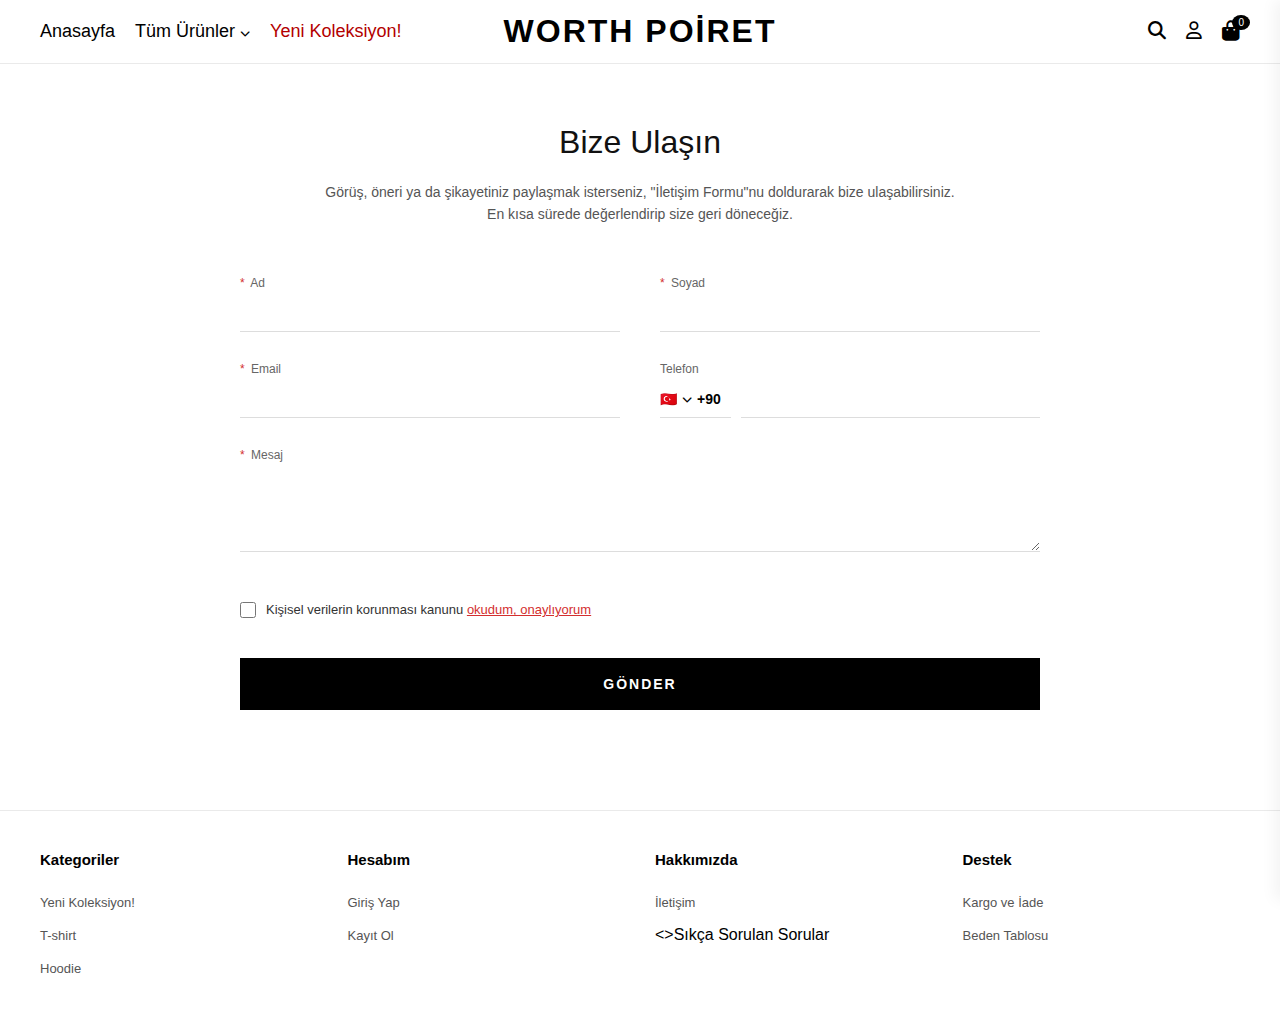
<file: e-commerce website free/contact.html>
<!DOCTYPE html>
<html lang="tr">
<head>
    <meta charset="UTF-8">
    <meta name="viewport" content="width=device-width, initial-scale=1.0">
    <title>İletişim - Worth Poiret</title>
    <link rel="stylesheet" href="https://cdnjs.cloudflare.com/ajax/libs/font-awesome/6.4.0/css/all.min.css">
    <link rel="stylesheet" href="style.css">
</head>
<body>

    <header class="navbar">
        <div class="mobile-menu-icon"><i class="fas fa-bars"></i></div>
        <div class="nav-left">
            <a href="index.html">Anasayfa</a>
            <div class="dropdown">
                <a href="#" class="dropbtn">Tüm Ürünler <i class="fas fa-chevron-down" style="font-size: 10px;"></i></a>
            </div>
            <a href="#" class="highlight">Yeni Koleksiyon!</a>
        </div>
        <div class="nav-center">
            <a href="index.html" class="logo">Worth Poiret</a>
        </div>
        <div class="nav-right">
            <a href="#" id="openSearch"><i class="fas fa-search"></i></a>
            <a href="login.html"><i class="far fa-user"></i></a>
            <a href="#" class="cart-icon" id="openCart">
                <i class="fas fa-shopping-bag"></i>
                <span class="cart-count">0</span>
            </a>
        </div>
    </header>

    <section class="contact-page-section">
        <div class="contact-container">
            
            <div class="contact-header-text">
                <h2>Bize Ulaşın</h2>
                <p>Görüş, öneri ya da şikayetiniz paylaşmak isterseniz, "İletişim Formu"nu doldurarak bize ulaşabilirsiniz.<br>En kısa sürede değerlendirip size geri döneceğiz.</p>
            </div>

            <form class="contact-form-layout">
                
                <div class="form-row">
                    <div class="input-wrapper">
                        <label><span class="req">*</span> Ad</label>
                        <input type="text" required>
                    </div>
                    <div class="input-wrapper">
                        <label><span class="req">*</span> Soyad</label>
                        <input type="text" required>
                    </div>
                </div>

                <div class="form-row">
                    <div class="input-wrapper">
                        <label><span class="req">*</span> Email</label>
                        <input type="email" required>
                    </div>
                    <div class="input-wrapper">
                        <label>Telefon</label>
                        <div class="phone-input-group">
                            <div class="country-code">
                                <span>🇹🇷</span>
                                <i class="fas fa-chevron-down" style="font-size: 10px; margin: 0 5px;"></i>
                                <span>+90</span>
                            </div>
                            <input type="tel">
                        </div>
                    </div>
                </div>

                <div class="form-row">
                    <div class="input-wrapper full-width">
                        <label><span class="req">*</span> Mesaj</label>
                        <textarea rows="4" required></textarea>
                    </div>
                </div>

                <div class="form-row checkbox-row">
                    <label class="custom-checkbox-container">
                        <input type="checkbox" required>
                        <span class="checkmark"></span>
                        <span class="check-text">Kişisel verilerin korunması kanunu <a href="#" class="red-link">okudum, onaylıyorum</a></span>
                    </label>
                </div>

                <button type="submit" class="submit-contact-btn">GÖNDER</button>

            </form>
        </div>
    </section>

    <footer class="site-footer" style="padding-top: 40px; border-top: 1px solid #eaeaea;">
        <div class="footer-links-container">
            <div class="footer-column">
                <h4>Kategoriler</h4>
                <ul>
                    <li><a href="#">Yeni Koleksiyon!</a></li>
                    <li><a href="#">T-shirt</a></li>
                    <li><a href="#">Hoodie</a></li>
                </ul>
            </div>
            <div class="footer-column">
                <h4>Hesabım</h4>
                <ul>
                    <li><a href="login.html">Giriş Yap</a></li>
                    <li><a href="login.html">Kayıt Ol</a></li>
                </ul>
            </div>
            <div class="footer-column">
                <h4>Hakkımızda</h4>
                <ul>
                    <li><a href="iletisim.html">İletişim</a></li>
                    <li><>Sıkça Sorulan Sorular</a></li>
                </ul>
            </div>
            <div class="footer-column">
                <h4>Destek</h4>
                <ul>
                    <li><a href="#">Kargo ve İade</a></li>
                    <li><a href="#">Beden Tablosu</a></li>
                </ul>
            </div>
        </div>
    </footer>

    <div id="searchOverlay" class="search-overlay"></div>
    <div id="cartSidebar" class="cart-sidebar"></div>
    <div id="cartOverlay" class="cart-overlay"></div>

    <script src="script.js"></script>
</body>
</html>
</file>
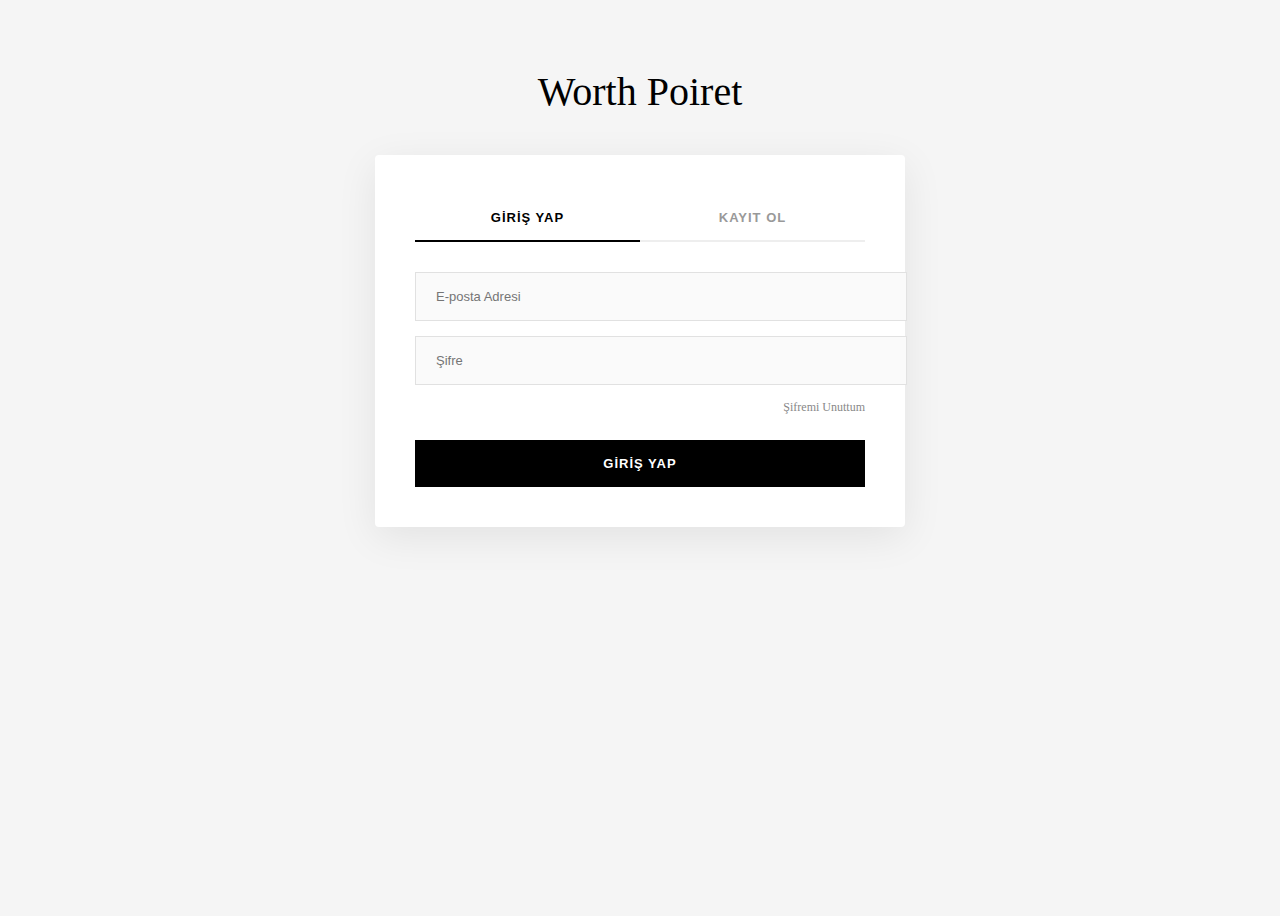
<file: e-commerce website free/login.html>
<!DOCTYPE html>
<html lang="tr">
<head>
    <meta charset="UTF-8">
    <meta name="viewport" content="width=device-width, initial-scale=1.0">
    <title>Giriş / Üye Ol - worthpoiret </title>
    <link rel="stylesheet" href="https://cdnjs.cloudflare.com/ajax/libs/font-awesome/6.4.0/css/all.min.css">
    <link rel="stylesheet" href="login.css"> </head>
    
<body class="auth-page">

    <div class="auth-header">
        <a href="index.html" class="logo">Worth Poiret</a>
    </div>

    <div class="auth-container">
        
        <div class="auth-toggle">
            <button class="active" id="loginToggle">GİRİŞ YAP</button>
            <button id="registerToggle">KAYIT OL</button>
        </div>

        <form id="loginForm" class="auth-form active">
            <div class="input-group">
                <input type="email" placeholder="E-posta Adresi" required>
            </div>
            <div class="input-group">
                <input type="password" placeholder="Şifre" required>
            </div>
            <a href="#" class="forgot-password">Şifremi Unuttum</a>
            <button type="submit" class="auth-btn">GİRİŞ YAP</button>
        </form>

        <form id="registerForm" class="auth-form">
            <div class="input-group double">
                <input type="text" placeholder="Ad" required>
                <input type="text" placeholder="Soyad" required>
            </div>
            <div class="input-group">
                <input type="email" placeholder="E-posta Adresi" required>
            </div>
            <div class="input-group">
                <input type="tel" placeholder="Telefon Numarası (Opsiyonel)">
            </div>
            <div class="input-group">
                <input type="password" placeholder="Şifre" required>
            </div>
            <button type="submit" class="auth-btn">ÜYE OL</button>
        </form>

    </div>

    <script src="login.js"></script> </body>
</html>
</file>
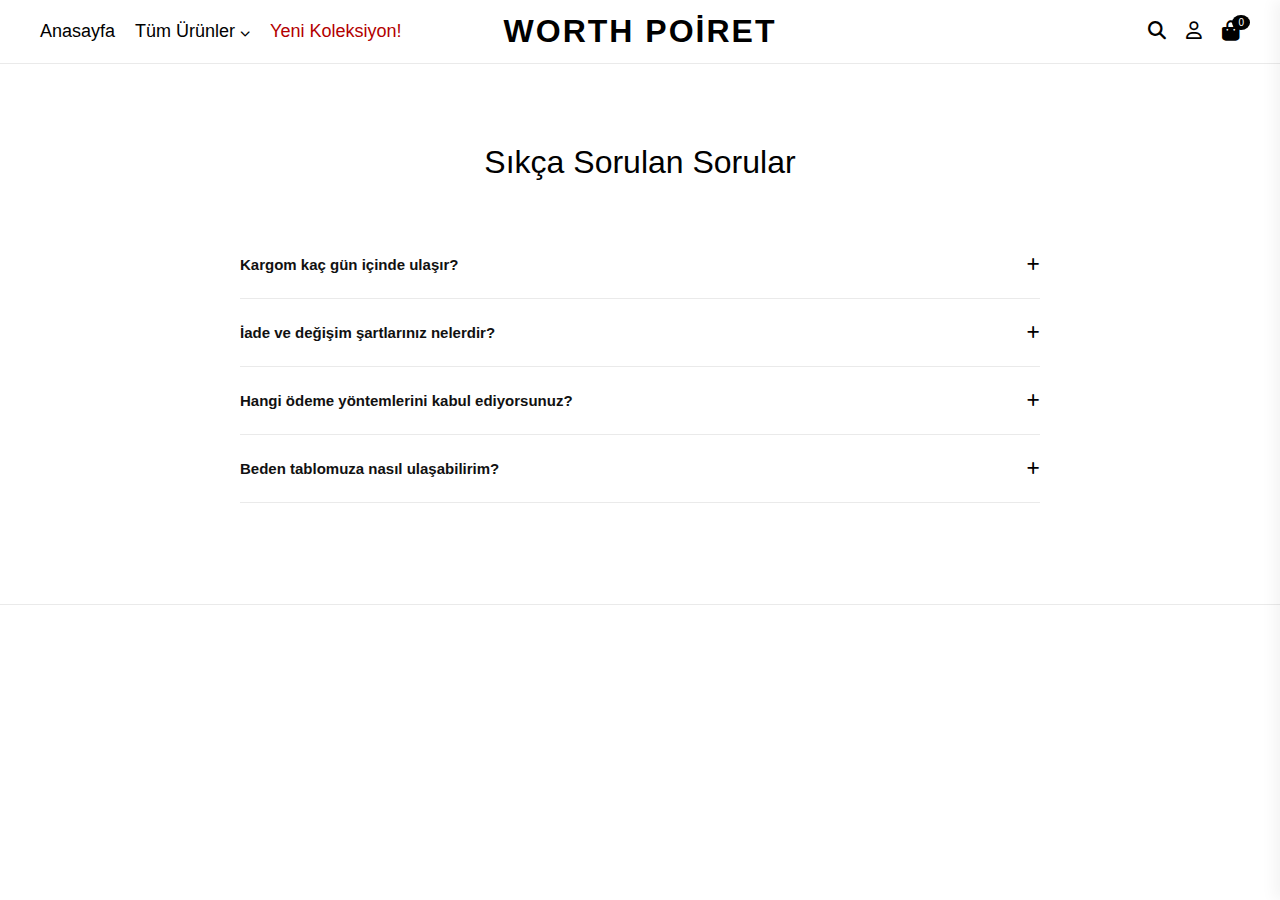
<file: e-commerce website free/sss.html>
<!DOCTYPE html>
<html lang="tr">
<head>
    <meta charset="UTF-8">
    <meta name="viewport" content="width=device-width, initial-scale=1.0">
    <title>Sıkça Sorulan Sorular - worth poiret</title>
    <link rel="stylesheet" href="https://cdnjs.cloudflare.com/ajax/libs/font-awesome/6.4.0/css/all.min.css">
    <link rel="stylesheet" href="style.css">
</head>
<body>

    <header class="navbar">
        <div class="mobile-menu-icon"><i class="fas fa-bars"></i></div>
        <div class="nav-left">
            <a href="index.html">Anasayfa</a>
            <div class="dropdown">
                <a href="#" class="dropbtn">Tüm Ürünler <i class="fas fa-chevron-down" style="font-size: 10px;"></i></a>
            </div>
            <a href="#" class="highlight">Yeni Koleksiyon!</a>
        </div>
        <div class="nav-center">
            <a href="index.html" class="logo">Worth Poiret</a>
        </div>
        <div class="nav-right">
            <a href="#" id="openSearch"><i class="fas fa-search"></i></a>
            <a href="login.html"><i class="far fa-user"></i></a>
            <a href="#" class="cart-icon" id="openCart">
                <i class="fas fa-shopping-bag"></i>
                <span class="cart-count">0</span>
            </a>
        </div>
    </header>

    <section class="faq-section">
        <div class="faq-container">
            <h2 class="faq-title">Sıkça Sorulan Sorular</h2>
            
            <div class="faq-list">
                <div class="faq-item">
                    <button class="faq-question">
                        Kargom kaç gün içinde ulaşır?
                        <i class="fas fa-plus"></i>
                    </button>
                    <div class="faq-answer">
                        <p>Siparişleriniz, onaylandıktan sonra 1-3 iş günü içerisinde kargoya teslim edilmektedir. Kargo firmasının yoğunluğuna ve bulunduğunuz bölgeye göre teslimat süresi 1 ila 4 iş günü arasında değişiklik gösterebilir.</p>
                    </div>
                </div>

                <div class="faq-item">
                    <button class="faq-question">
                        İade ve değişim şartlarınız nelerdir?
                        <i class="fas fa-plus"></i>
                    </button>
                    <div class="faq-answer">
                        <p>Satın aldığınız ürünleri, kullanılmamış ve etiketleri sökülmemiş olması şartıyla teslim tarihinden itibaren 14 gün içerisinde iade edebilir veya değiştirebilirsiniz. İade kargo bedeli kampanyalarımıza göre değişiklik gösterebilir.</p>
                    </div>
                </div>

                <div class="faq-item">
                    <button class="faq-question">
                        Hangi ödeme yöntemlerini kabul ediyorsunuz?
                        <i class="fas fa-plus"></i>
                    </button>
                    <div class="faq-answer">
                        <p>Web sitemiz üzerinden kredi kartı, banka kartı (Visa, Mastercard, Troy) ile 256 Bit SSL güvencesiyle taksitli veya tek çekim olarak ödeme yapabilirsiniz. Havale/EFT seçeneğimiz de mevcuttur.</p>
                    </div>
                </div>

                <div class="faq-item">
                    <button class="faq-question">
                        Beden tablomuza nasıl ulaşabilirim?
                        <i class="fas fa-plus"></i>
                    </button>
                    <div class="faq-answer">
                        <p>Her ürünümüzün kendi detay sayfasında, "Sepete Ekle" butonunun hemen üzerinde detaylı ölçülerin yer aldığı bir "Beden Tablosu" bağlantısı bulunmaktadır. Ürünlerimiz genellikle oversize kesimdir.</p>
                    </div>
                </div>
            </div>

        </div>
    </section>

    <footer class="site-footer" style="padding-top: 40px; border-top: 1px solid #eaeaea;">
        <div class="footer-links-container">
            </div>
    </footer>

    <div id="searchOverlay" class="search-overlay"></div>
    <div id="cartSidebar" class="cart-sidebar"></div>
    <div id="cartOverlay" class="cart-overlay"></div>

    <script src="script.js"></script>
</body>
</html>
</file>
<file: e-commerce website free/style.css>
/* --- Genel Sıfırlama --- */
* {
    margin: 0;
    padding: 0;
    box-sizing: border-box;
    font-family: 'Helvetica Neue', Arial, sans-serif;
    
    
}

/* --- Genel Sıfırlama ve Scroll Ayarı --- */
html {
    /* Sayfanın dikeyde her zaman kaydırılabilir olmasını sağlar */
    overflow-y: auto; 
    overflow-x: hidden; /* Yanlara doğru kaymayı engeller, jilet gibi yapar */
    scroll-behavior: smooth; /* Sayfa içi geçişleri yumuşatır */
}

body {
    background-color: #fff;
    /* YENİ EKLENEN KISIM: İçerikleri yukarıdan aşağı esnek şekilde dizer */
    display: flex;
    flex-direction: column;
    min-height: 100vh; /* Ekranın tamamını garanti altına alır */
    user-select: none;
}

/* --- HEADER (MENÜ) --- */
.navbar {
    display: flex;
    justify-content: space-between;
    align-items: center;
    padding: 20px 40px;
    background-color: #ffffff;
    border-bottom: 1px solid #eaeaea;
    position: sticky;
    top: 0;
    z-index: 1000;
}

.mobile-menu-icon {
    display: none; /* Bilgisayarda gizli */
    font-size: 24px;
    cursor: pointer;
}

.nav-left, .nav-right {
    display: flex;
    gap: 20px;
    align-items: center;
    flex: 1;
}

.nav-right {
    justify-content: flex-end;
}

.nav-left a, .nav-right a {
    text-decoration: none;
    color: #000;
    font-size: 18px;
    font-weight: 500;
}

.nav-left a.highlight {
    color: #b30000;
}

/* Logonun Milimetrik Ortalanması */
.nav-center {
    position: absolute;
    left: 50%;
    transform: translateX(-50%);
}

.logo {
    font-size: 32px;
    font-weight: 900;
    text-decoration: none;
    color: #000;
    letter-spacing: 2px;
    text-transform: uppercase;
}

/* Sepet İkonu */
.cart-icon {
    position: relative;
    font-size: 20px !important;
}

.cart-count {
    position: absolute;
    top: -5px;
    right: -10px;
    background-color: #000;
    color: #fff;
    font-size: 10px;
    padding: 2px 6px;
    border-radius: 50%;
}

/* --- AÇILIR MENÜ (DROPDOWN) --- */
.dropdown {
    position: relative;
    display: inline-block;
   
}

.dropdown:hover .dropbtn {
    border-bottom: 2px solid #000;
    padding-bottom: 2px;
}

.dropdown-content {
    display: none;
    position: absolute;
    background-color: #ffffff;
    min-width: 180px;
    box-shadow: 0px 8px 16px 0px rgba(0,0,0,0.05);
    border: 1px solid #eee;
    z-index: 100;
    top: 100%;
    left: 0;
    padding: 10px 0;
}

.dropdown-content a {
    padding: 10px 20px;
    display: block;
    transition: background-color 0.2s;
}

.dropdown-content a:hover {
    background-color: #f9f9f9;
}

.dropdown:hover .dropdown-content {
    display: block;
}


/* --- KUSURSUZ KAYAN YAZI --- */
.marquee-container {
    display: flex; /* Vagonları yan yana dizer */
    width: 100%;
    overflow: hidden; /* Dışarı taşan yazıları gizler */
    background-color: #000;
    color: #fff;
    padding: 10px 0;
    position: relative;
    z-index: 10;
}

.marquee-content {
    display: flex;
    flex-shrink: 0; /* Yazıların sıkışıp alt satıra geçmesini engeller */
    min-width: 100%; /* Vagonun en az ekran kadar geniş olmasını sağlar */
    animation: marquee-scroll 20s linear infinite; /* 20 saniyelik sonsuz döngü */
}

.marquee-content span {
    padding: 0 40px;
    font-size: 13px;
    font-weight: 500;
    letter-spacing: 1px;
    white-space: nowrap; /* Metnin tek satırda kalmasını garanti eder */
}

/* Animasyon: Vagonları %100 sola kaydır */
@keyframes marquee-scroll {
    from { transform: translateX(0); }
    to { transform: translateX(-100%); }
}

/* --- SLIDER --- */
.slider-container {
    position: relative;
    width: 100%;
    /* Ekranın %85'ini kaplasın, böylece alttaki ürünlerin ucu gözükür */
    height: 85vh; 
    overflow: hidden;
    background-color: #f5f5f5;
}

.slide {
    position: absolute;
    top: 0;
    left: 0;
    width: 100%;
    height: 100%;
    opacity: 0;
    transition: opacity 0.5s ease-in-out;
}

.slide.active {
    opacity: 1;
    z-index: 1;
}

/* Görselin üstten hizalanması ve tam oturması */
.slide img {
    width: 100%;
    height: 100%;
    object-fit: cover; /* Ekranı boşluksuz kaplar */
    object-position: top center; /* Üst kısımların KESİNLİKLE görünmesini sağlar */
    display: block;
}

/* Slider Okları ve Noktaları */
.slider-arrow {
    position: absolute;
    top: 50%;
    transform: translateY(-50%);
    background: transparent;
    border: none;
    color: rgba(0, 0, 0, 0.5);
    font-size: 40px;
    cursor: pointer;
    z-index: 10;
    padding: 20px;
    transition: color 0.3s;
}

.slider-arrow:hover { color: #000; }
.prev-btn { left: 20px; }
.next-btn { right: 20px; }

.slider-dots {
    position: absolute;
    bottom: 30px;
    left: 50%;
    transform: translateX(-50%);
    z-index: 10;
    display: flex;
    gap: 10px;
}

.dot {
    width: 12px;
    height: 12px;
    background-color: rgba(0, 0, 0, 0.3);
    border-radius: 50%;
    cursor: pointer;
}

.dot.active { background-color: #000; }

/* =========================================
   RESPONSIVE (MOBİL UYUM) AYARLARI 
   ========================================= */
@media screen and (max-width: 768px) {
    .navbar {
        padding: 15px 20px;
    }
    
    .nav-left {
        display: none; /* Mobilde sol menü linklerini gizle */
    }

    .mobile-menu-icon {
        display: block; /* Hamburger ikonu göster */
        flex: 1;
    }

    .logo {
        font-size: 24px; /* Logoyu küçült */
    }

    .nav-right {
        gap: 15px;
    }

    .marquee-content span {
        font-size: 11px;
        padding: 0 20px;
    }

    .slider-arrow {
        font-size: 24px;
        padding: 10px;
    }
    
    .slider-container {
        height: calc(100vh - 90px); /* Mobilde yükseklik hesabı */
    }
}



/* --- YENİ KOLEKSİYON (3'LÜ GRID) --- */
.new-collection {
    padding: 80px 40px;
    background-color: #fff;
    text-align: center; /* Başlığı ortalamak için */
}

.section-title {
    font-size: 28px;
    font-weight: 700;
    margin-bottom: 50px;
    color: #330000;
    text-transform: none;
}

.product-grid {
    display: grid;
    /* 3 kolonlu yapı ve kolonlar arası boşluk */
    grid-template-columns: repeat(3, 1fr); 
    gap: 40px;
    /* Izgarayı sayfanın ortasına sabitleyen kritik kısım */
    max-width: 1200px;
    margin: 0 auto; 
}

.product-card {
    display: flex;
    flex-direction: column;
    text-align: left; /* Ürün bilgileri sola yaslı kalsın */
}

/* Görsel Alanı */
.product-image-container {
    position: relative;
    width: 100%;
    aspect-ratio: 1 / 1.25; /* Görsel oranını korur */
    overflow: hidden;
    margin-bottom: 15px;
    background-color: #f9f9f9; /* Fotoğraf yoksa dolgu rengi */
}

.product-image-container img {
    width: 100%;
    height: 100%;
    object-fit: contain;
    transition: opacity 0.5s ease;
}

/* Hover Efekti: Arkasını Göster */
.img-back {
    position: absolute;
    top: 0;
    left: 0;
    opacity: 0;
}

.product-card:hover .img-front { opacity: 0; }
.product-card:hover .img-back { opacity: 1; }

/* Buton Tasarımı */
.add-to-cart {
    width: 100%;
    padding: 14px;
    background-color: transparent;
    border: 1px solid #000;
    font-size: 12px;
    font-weight: 700;
    letter-spacing: 1.5px;
    cursor: pointer;
    margin-bottom: 15px;
    transition: 0.3s;
}

.add-to-cart:hover {
    background-color: #000;
    color: #fff;
}

/* Ürün İsim ve Fiyat */
.product-info {
    display: flex;
    justify-content: space-between;
    align-items: flex-start;
}

.product-name {
    font-size: 13px;
    font-weight: 700;
    color: #000;
    line-height: 1.4;
}

.product-price {
    font-size: 14px;
    font-weight: 700;
    color: #000;
}

/* --- MOBİL UYUM (Responsive) --- */
@media screen and (max-width: 992px) {
    .product-grid {
        grid-template-columns: repeat(2, 1fr); /* Tablette 2'li */
    }
}

@media screen and (max-width: 600px) {
    .product-grid {
        grid-template-columns: 1fr; /* Mobilde tekli veya çok dar ise 1'li */
        padding: 0 20px;
    }
}   







/* --- GÖRSEL VİTRİN BÖLÜMÜ TASARIMI --- */
.image-showcase {
    padding: 80px 40px; /* Üst/Alt ve Yan boşluklar */
    background-color: #fff; /* Arka plan rengi */
}

/* Görsel Izgarası (Grid) */
.showcase-grid {
    display: grid;
    grid-template-columns: repeat(3, 1fr); /* 3 eşit kolon */
    gap: 30px; /* Görseller arası boşluk */
    max-width: 2000px; /* Üstteki ürünlerle aynı hizada olması için */
    margin: 0 auto; /* Ortala */
}

/* Görsel Kutusu (Konteynır) */
.showcase-item {
    position: relative;
    width: 100%;
    /* İstenilen 900x1123 en-boy oranı */
    aspect-ratio: 900 / 1123; 
    overflow: hidden; /* Görsel büyüyünce taşanı gizle */
    border-radius: 4px; /* Hafif yumuşak köşeler (isteğe bağlı) */
    cursor: pointer;
}

/* Görselin Kendisi ve Animasyon Başlangıcı */
.showcase-img {
    width: 100%;
    height: 100%;
    object-fit: cover; /* Kutuyu tamamen kapla, boşluk bırakma */
    /* Yumuşak geçiş efekti (Daha önceki ürünlerde kullandığımızın aynısı) */
    transition: transform 0.8s cubic-bezier(0.25, 0.46, 0.45, 0.94);
    transform: scale(1.0); /* Başlangıç boyutu */
}

/* --- HOVER EFEKTİ (YAKINLAŞMA) --- */
/* Fare kutunun üzerine gelince görsel büyüsün */
.showcase-item:hover .showcase-img {
    transform: scale(1.06); /* %6 oranında yumuşakça büyüt */
}

/* --- MOBİL UYUM (Responsive) --- */
@media screen and (max-width: 992px) {
    .showcase-grid {
        padding: 0 20px;
        gap: 20px;
    }
}

@media screen and (max-width: 768px) {
    .showcase-grid {
        /* Mobilde görseller alt alta dizilsin, daha büyük görünsün */
        grid-template-columns: 1fr; 
        /* Mobilde en-boy oranını biraz daha kareye yakınlaştırabiliriz (isteğe bağlı) */
        /* aspect-ratio: 4 / 5; */ 
    }
    .image-showcase {
        padding: 40px 0; /* Mobilde dikey boşluğu azalt */
    }
}


/* --- BÜLTEN KAYIT (NEWSLETTER) --- */
.newsletter-section {
    /* Buraya görseldeki dalgalı arka plan resminin yolunu ekleyebilirsin. 
       Şimdilik simsiyah bir arka plan veriyorum. */
    background-color: #050505;
    background-image: url('senin-arka-plan-resmin.jpg'); /* Resmini buraya ekle */
    background-size: cover;
    background-position: center;
    padding: 80px 20px;
    color: #fff;
    text-align: center;
}

.newsletter-content h2 {
    font-size: 32px;
    font-weight: 800;
    margin-bottom: 30px;
    letter-spacing: 1px;
}

.newsletter-form {
    max-width: 600px;
    margin: 0 auto;
}

.input-group {
    display: flex;
    margin-bottom: 15px;
}

/* E-posta kutusunun içine yazı yazılabilmesi için seçimi serbest bırakıyoruz */
.input-group input {
    flex: 1;
    padding: 15px 20px;
    border: none;
    font-size: 14px;
    outline: none;
    user-select: auto; /* ÖNCEKİ ENGELİ KALDIRIYORUZ */
    -webkit-user-select: auto;
}

.input-group button {
    padding: 15px 40px;
    background-color: #000;
    color: #fff;
    border: none;
    font-size: 14px;
    font-weight: 800;
    cursor: pointer;
    transition: background 0.3s;
}

.input-group button:hover {
    background-color: #333;
}

.checkbox-group {
    display: flex;
    align-items: center;
    justify-content: center;
    gap: 10px;
    font-size: 12px;
    color: #ccc;
}

.checkbox-group input {
    cursor: pointer;
}

/* --- FOOTER (ALT BİLGİ) --- */
.site-footer {
    background-color: #ffffff;
    padding: 60px 40px 20px 40px;
}

.footer-links-container {
    display: grid;
    grid-template-columns: repeat(4, 1fr);
    gap: 30px;
    max-width: 1200px;
    margin: 0 auto;
}

.footer-column h4 {
    font-size: 15px;
    font-weight: 800;
    margin-bottom: 25px;
    color: #000;
}

.footer-column ul {
    list-style: none;
}

.footer-column ul li {
    margin-bottom: 15px;
}

.footer-column ul a {
    text-decoration: none;
    color: #555;
    font-size: 13px;
    font-weight: 500;
    transition: color 0.3s;
}

.footer-column ul a:hover {
    color: #000;
}

.footer-bottom-icons {
    display: flex;
    justify-content: space-between;
    align-items: center;
    max-width: 1200px;
    margin: 40px auto 0 auto;
    padding-top: 20px;
}

.social-icons a {
    color: #000;
    font-size: 22px;
    margin-right: 20px;
    text-decoration: none;
    transition: opacity 0.3s;
}

.social-icons a:hover {
    opacity: 0.6;
}

.payment-icons i {
    font-size: 28px;
    margin-left: 10px;
}

/* --- TELİF HAKKI (COPYRIGHT) BARI --- */
.footer-copyright {
    background-color: #000;
    color: #fff;
    padding: 20px 40px;
}

.copyright-content {
    max-width: 1200px;
    margin: 0 auto;
}

.copyright-content p {
    font-size: 12px;
    font-weight: 500;
}

/* --- MOBİL UYUM (RESPONSIVE) --- */
@media screen and (max-width: 992px) {
    .footer-links-container {
        grid-template-columns: repeat(2, 1fr); /* Tablette 2 kolon */
    }
}

@media screen and (max-width: 768px) {
    .newsletter-content h2 {
        font-size: 24px;
    }
    
    .input-group {
        flex-direction: column; /* Mobilde giriş kutusu ve buton alt alta dizesin */
    }
    
    .input-group button {
        width: 100%;
        margin-top: 10px;
    }
    
    .checkbox-group label {
        text-align: left;
        line-height: 1.4;
    }

    .footer-links-container {
        grid-template-columns: 1fr; /* Mobilde tek kolon, hepsi alt alta */
        gap: 40px;
    }

    .footer-bottom-icons {
        flex-direction: column;
        gap: 20px;
        align-items: flex-start;
    }
}





/* --- GÜVEN BANDI (TRUST BADGES) --- */
.trust-badges {
    background-color: #ffffff;
    padding: 60px 20px;
    /* Üstteki kısımdan ayırmak için istersen çok hafif bir üst çizgi ekleyebiliriz */
    /* border-top: 1px solid #f9f9f9; */ 
}

.badges-container {
    display: flex;
    justify-content: space-around; /* İkonları ekrana eşit aralıklarla yayar */
    align-items: center;
    max-width: 1200px;
    margin: 0 auto;
}

.badge-item {
    display: flex;
    flex-direction: column;
    align-items: center;
    text-align: center;
    gap: 15px; /* İkon ile yazı arasındaki boşluk */
}

/* İkonların rengini ayarlıyoruz */
.badge-item svg {
    color: #000;
    margin-bottom: 5px;
}

.badge-item p {
    font-size: 14px;
    font-weight: 500; /* Görseldeki gibi sade ve net bir font kalınlığı */
    color: #000;
    margin: 0;
    letter-spacing: 0.5px;
}

/* --- MOBİL UYUM (RESPONSIVE) --- */
@media screen and (max-width: 768px) {
    .badges-container {
        flex-direction: column; /* Mobilde ikonları alt alta dizer */
        gap: 40px; /* Alt alta dizildiklerinde aralarındaki boşluğu açar */
    }
}





/* --- TAM EKRAN ARAMA (SEARCH OVERLAY) --- */
.search-overlay {
    position: fixed;
    top: 0;
    left: 0;
    width: 100%;
    height: 100vh;
    background-color: rgba(255, 255, 255, 0.97); /* Arka planı hafifçe gösteren temiz bir beyaz */
    z-index: 2000; /* Menünün de üstüne çıkmasını sağlar */
    display: flex;
    justify-content: center;
    align-items: center;
    /* Animasyon başlangıç değerleri */
    opacity: 0;
    visibility: hidden;
    transition: all 0.4s cubic-bezier(0.25, 0.46, 0.45, 0.94);
}

/* JavaScript bu sınıfı eklediğinde görünür olacak */
.search-overlay.active {
    opacity: 1;
    visibility: visible;
}

/* Çarpı (Kapatma) Butonu */
.close-search {
    position: absolute;
    top: 40px;
    right: 50px;
    background: transparent;
    border: none;
    font-size: 35px;
    cursor: pointer;
    color: #000;
    transition: transform 0.3s;
}

.close-search:hover {
    transform: scale(1.1) rotate(90deg); /* Üzerine gelince çok havalı bir dönme efekti */
}

/* Ortadaki Arama Kutusu Konteynırı */
.search-container {
    width: 80%;
    max-width: 800px;
    transform: translateY(30px); /* Aşağıdan yukarı gelme efekti için */
    transition: transform 0.4s ease-out;
}

.search-overlay.active .search-container {
    transform: translateY(0);
}

/* Çizgili İddialı Form Tasarımı */
.search-container form {
    display: flex;
    border-bottom: 3px solid #000; /* Çok kalın, net bir alt çizgi */
    padding-bottom: 10px;
}

/* Yazı yazılan yerin kuralları */
.search-input {
    flex: 1;
    border: none;
    background: transparent;
    font-size: 40px; /* BÜYÜK ve iddialı font */
    font-weight: 800;
    color: #000;
    outline: none;
    /* Site genelinde yazıyı engellemiştik, burada serbest bırakıyoruz! */
    user-select: auto; 
    -webkit-user-select: auto;
}

.search-input::placeholder {
    color: #ccc;
    font-weight: 400;
}

.search-submit {
    background: transparent;
    border: none;
    font-size: 30px;
    cursor: pointer;
    color: #000;
    padding: 0 10px;
    transition: color 0.3s;
}

.search-submit:hover { color: #888; }

/* Popüler Arama Etiketleri */
.search-suggestions {
    margin-top: 40px;
    text-align: left;
}

.search-suggestions p {
    font-size: 14px;
    color: #888;
    margin-bottom: 15px;
    font-weight: 600;
    text-transform: uppercase;
    letter-spacing: 1px;
}

.search-suggestions a {
    display: inline-block;
    margin-right: 15px;
    margin-bottom: 10px;
    padding: 10px 20px;
    background-color: #f1f1f1;
    color: #000;
    text-decoration: none;
    border-radius: 30px; /* Yumuşak kapsül görünümü */
    font-size: 13px;
    font-weight: 600;
    transition: all 0.3s;
}

.search-suggestions a:hover {
    background-color: #000;
    color: #fff;
    transform: translateY(-2px);
}

/* Mobil Uyum */
@media screen and (max-width: 768px) {
    .search-input { font-size: 26px; }
    .close-search { top: 20px; right: 25px; font-size: 28px; }
}




/* --- SEPET ÇEKMECESİ (CART SIDEBAR) --- */

/* Arka planı hafif karartan örtü */
.cart-overlay {
    position: fixed;
    top: 0;
    left: 0;
    width: 100%;
    height: 100vh;
    background-color: rgba(0, 0, 0, 0.5); /* Yarı saydam siyah */
    z-index: 2000;
    opacity: 0;
    visibility: hidden;
    transition: all 0.4s ease;
}

.cart-overlay.active {
    opacity: 1;
    visibility: visible;
}

/* Sağdan açılan ana panel */
.cart-sidebar {
    position: fixed;
    top: 0;
    right: 0;
    width: 400px;
    max-width: 100%; /* Mobilde ekranı tam kaplaması için */
    height: 100vh;
    background-color: #fff;
    z-index: 2001;
    box-shadow: -5px 0 15px rgba(0,0,0,0.05);
    display: flex;
    flex-direction: column;
    /* Paneli başlangıçta %100 sağa iterek ekran dışına çıkarıyoruz */
    transform: translateX(100%); 
    /* Soft animasyon efekti */
    transition: transform 0.5s cubic-bezier(0.25, 0.46, 0.45, 0.94);
}

.cart-sidebar.active {
    /* Class eklendiğinde paneli kendi yerine çekiyoruz */
    transform: translateX(0);
}

/* Üst Kısım (Başlık ve Çarpı) */
.cart-header {
    display: flex;
    justify-content: space-between;
    align-items: center;
    padding: 25px 30px;
    border-bottom: 1px solid #eee;
}

.cart-header h3 {
    font-size: 16px;
    font-weight: 800;
    letter-spacing: 1px;
    margin: 0;
}

.close-cart {
    background: none;
    border: none;
    font-size: 20px;
    cursor: pointer;
    color: #000;
    transition: transform 0.3s;
}

.close-cart:hover {
    transform: rotate(90deg); /* Havalı dönme efekti */
}

/* Sepet İçeriği (Ürünlerin kaydırılabilir alanı) */
.cart-items {
    flex: 1; /* Ortadaki alanı tamamen doldurur */
    overflow-y: auto; /* Çok ürün varsa sadece burası kayar */
    padding: 30px;
}

.cart-item {
    display: flex;
    align-items: center;
    gap: 15px;
    margin-bottom: 25px;
}

.cart-item-img {
    width: 80px;
    height: 100px;
    object-fit: cover;
    background-color: #f9f9f9;
}

.cart-item-info {
    flex: 1;
}

.cart-item-info h4 {
    font-size: 12px;
    font-weight: 700;
    margin-bottom: 5px;
    line-height: 1.4;
}

.cart-item-price {
    font-size: 13px;
    font-weight: 600;
    color: #555;
    margin-bottom: 10px;
}

/* Adet Seçici Tasarımı */
.cart-item-quantity {
    display: flex;
    align-items: center;
    border: 1px solid #ddd;
    width: fit-content;
}

.qty-btn {
    background: none;
    border: none;
    width: 25px;
    height: 25px;
    cursor: pointer;
    font-size: 14px;
}

.cart-item-quantity input {
    width: 30px;
    text-align: center;
    border: none;
    font-size: 12px;
    font-weight: 600;
    pointer-events: none; /* Rakamın fareyle seçilmesini engeller */
}

.remove-item {
    background: none;
    border: none;
    color: #999;
    cursor: pointer;
    font-size: 14px;
    transition: color 0.3s;
}

.remove-item:hover { color: #000; }

/* Alt Kısım (Toplam ve Ödeme Butonu) */
.cart-footer {
    padding: 30px;
    border-top: 1px solid #eee;
    background-color: #fafafa;
}

.cart-total {
    display: flex;
    justify-content: space-between;
    font-size: 16px;
    font-weight: 800;
    margin-bottom: 10px;
}

.cart-tax-info {
    font-size: 11px;
    color: #888;
    margin-bottom: 20px;
}

.checkout-btn {
    width: 100%;
    padding: 15px;
    background-color: #000;
    color: #fff;
    border: none;
    font-size: 13px;
    font-weight: 800;
    letter-spacing: 1px;
    cursor: pointer;
    transition: background 0.3s;
}

.checkout-btn:hover { background-color: #333; }











/* ==========================================
   İLETİŞİM SAYFASI (iletisim.html)
   ========================================== */

.contact-page-section {
    padding: 60px 20px 100px 20px;
    background-color: #fff;
    min-height: 60vh;
}

.contact-container {
    max-width: 800px;
    margin: 0 auto;
}

/* Başlık ve Açıklama Metni */
.contact-header-text {
    text-align: center;
    margin-bottom: 50px;
}

.contact-header-text h2 {
    font-size: 32px;
    font-weight: 300; /* Görseldeki gibi ince ve zarif bir font */
    margin-bottom: 20px;
    color: #111;
}

.contact-header-text p {
    font-size: 14px;
    color: #555;
    line-height: 1.6;
}

/* Form Satırları ve Izgara Yapısı */
.contact-form-layout {
    display: flex;
    flex-direction: column;
    gap: 30px; /* Satırlar arası boşluk */
}

.form-row {
    display: flex;
    gap: 40px; /* Yan yana duran inputlar arası boşluk */
}

/* Mobilde yan yana olanları alt alta at */
@media screen and (max-width: 768px) {
    .form-row {
        flex-direction: column;
        gap: 30px;
    }
}

/* Input Kapsayıcıları ve Etiketler (Labels) */
.input-wrapper {
    flex: 1;
    display: flex;
    flex-direction: column;
}

.input-wrapper.full-width {
    width: 100%;
}

.input-wrapper label {
    font-size: 12px;
    color: #666;
    margin-bottom: 5px;
    font-weight: 500;
}

.input-wrapper label .req {
    color: #d32f2f; /* Kırmızı Yıldız */
    margin-right: 3px;
}

/* Kutuların Sadece Alt Çizgili Olması */
.input-wrapper input[type="text"],
.input-wrapper input[type="email"],
.input-wrapper input[type="tel"],
.input-wrapper textarea {
    width: 100%;
    border: none;
    border-bottom: 1px solid #ddd;
    padding: 10px 0;
    font-size: 14px;
    color: #000;
    background-color: transparent;
    outline: none;
    transition: border-color 0.3s;
    user-select: auto;
    -webkit-user-select: auto;
}

.input-wrapper input:focus,
.input-wrapper textarea:focus {
    border-bottom: 1px solid #000; /* Tıklanınca çizgi siyah ve belirgin olur */
}

.input-wrapper textarea {
    resize: vertical; /* Sadece dikeyde büyütülebilsin */
}

/* Özel Telefon Alanı (Bayrak ve Kod) */
.phone-input-group {
    display: flex;
    align-items: flex-end; /* Çizgiyle aynı hizada olsunlar */
}

.country-code {
    display: flex;
    align-items: center;
    border-bottom: 1px solid #ddd;
    padding: 10px 10px 10px 0;
    margin-right: 10px;
    font-size: 14px;
    font-weight: 600;
}

/* KVKK Checkbox Alanı */
.checkbox-row {
    margin-top: 20px;
}

.custom-checkbox-container {
    display: flex;
    align-items: center;
    cursor: pointer;
    font-size: 13px;
    color: #333;
}

.custom-checkbox-container input {
    margin-right: 10px;
    width: 16px;
    height: 16px;
    cursor: pointer;
}

.red-link {
    color: #d32f2f; /* Görseldeki kırmızı tonu */
    text-decoration: underline;
}

.red-link:hover {
    color: #000;
}

/* Siyah Gönder Butonu */
.submit-contact-btn {
    width: 100%;
    padding: 18px;
    background-color: #000;
    color: #fff;
    border: none;
    font-size: 14px;
    font-weight: 800;
    letter-spacing: 2px;
    cursor: pointer;
    transition: background-color 0.3s;
    margin-top: 10px;
}

.submit-contact-btn:hover {
    background-color: #333;
}



/* ==========================================
   SIKÇA SORULAN SORULAR SAYFASI (sss.html)
   ========================================== */

.faq-section {
    padding: 80px 20px 100px 20px;
    background-color: #fff;
    min-height: 60vh;
}

.faq-container {
    max-width: 800px;
    margin: 0 auto;
}

.faq-title {
    text-align: center;
    font-size: 32px;
    font-weight: 300;
    margin-bottom: 50px;
    color: #000;
}

.faq-list {
    display: flex;
    flex-direction: column;
}

/* Her Bir Soru Kutusu */
.faq-item {
    border-bottom: 1px solid #eaeaea;
}

/* Soru Başlığı Butonu */
.faq-question {
    width: 100%;
    display: flex;
    justify-content: space-between;
    align-items: center;
    background: none;
    border: none;
    padding: 25px 0;
    font-size: 15px;
    font-weight: 600;
    color: #111;
    cursor: pointer;
    text-align: left;
    transition: color 0.3s ease;
}

.faq-question:hover {
    color: #555;
}

/* Sağdaki Artı İkonu */
.faq-question i {
    font-size: 14px;
    color: #000;
    transition: transform 0.4s ease; /* Dönüş animasyonu */
}

/* Gizli Cevap Alanı */
.faq-answer {
    max-height: 0;
    overflow: hidden; /* İçeriği kes ve gizle */
    transition: max-height 0.4s ease, padding 0.4s ease; /* Pürüzsüz açılma */
}

.faq-answer p {
    font-size: 14px;
    line-height: 1.7;
    color: #666;
    margin: 0;
    padding: 0 0 25px 0; /* Alt boşluk */
}

/* --- AKTİF (AÇIK) DURUMU --- */
.faq-item.active .faq-answer {
    max-height: 300px; /* İçeriğin sığabileceği kadar bir yükseklik veriyoruz */
}

.faq-item.active .faq-question {
    color: #000;
}

/* Kutu açılınca Artı ikonu 45 derece dönerek Çarpı (X) şeklini alsın */
.faq-item.active .faq-question i {
    transform: rotate(45deg);
}
</file>
<file: e-commerce website free/login.css>
/* ==========================================
   GİRİŞ YAP / KAYIT OL SAYFASI (login.html)
   ========================================== */

/* Sayfanın arka planını hafif gri yapıp kutuyu merkeze alıyoruz */
body.auth-page {
    background-color: #f5f5f5;
    display: flex;
    flex-direction: column;
    align-items: center;
    min-height: 100vh;
}

.auth-header {
    padding: 60px 0 40px 0;
}

.auth-container {
    background-color: #fff;
    width: 100%;
    max-width: 450px; /* Kutunun genişliği */
    padding: 40px;
    box-shadow: 0 10px 40px rgba(0,0,0,0.08); /* Yumuşak bir gölge */
    border-radius: 4px;
    margin-bottom: 40px;
}

/* Giriş / Kayıt Sekmeleri */
.auth-toggle {
    display: flex;
    margin-bottom: 30px;
    border-bottom: 2px solid #eee;
}

.auth-toggle button {
    flex: 1;
    background: none;
    border: none;
    padding: 15px 0;
    font-size: 13px;
    font-weight: 800;
    color: #999;
    cursor: pointer;
    position: relative;
    transition: color 0.3s;
    letter-spacing: 1px;
}

.auth-toggle button.active {
    color: #000;
}

/* Aktif sekmenin altındaki siyah çizgi */
.auth-toggle button.active::after {
    content: '';
    position: absolute;
    bottom: -2px;
    left: 0;
    width: 100%;
    height: 2px;
    background-color: #000;
}

/* Formların Görünürlük ve Animasyon Ayarı */
.auth-form {
    display: none; /* Varsayılan olarak ikisini de gizle */
    animation: fadeIn 0.4s ease;
}

.auth-form.active {
    display: block; /* Sadece '.active' sınıfı olanı göster */
}

@keyframes fadeIn {
    from { opacity: 0; transform: translateY(10px); }
    to { opacity: 1; transform: translateY(0); }
}

/* Input (Giriş) Kutuları */
.auth-form .input-group {
    margin-bottom: 15px;
    width: 100%;
}

/* Ad ve Soyad kutularını yan yana dizmek için */
.auth-form .input-group.double {
    display: flex;
    gap: 15px;
}

.auth-form input {
    width: 100%;
    padding: 16px 20px;
    border: 1px solid #e1e1e1;
    background-color: #fafafa;
    font-size: 13px;
    outline: none;
    transition: all 0.3s;
    /* Yazı yazılabilmesi için seçimi serbest bırakıyoruz */
    user-select: auto;
    -webkit-user-select: auto;
}

.auth-form input:focus {
    border-color: #000;
    background-color: #fff;
}

.forgot-password {
    display: block;
    text-align: right;
    font-size: 12px;
    color: #888;
    margin-bottom: 25px;
    text-decoration: none;
    transition: color 0.3s;
}

.forgot-password:hover { color: #000; }

.auth-btn {
    width: 100%;
    padding: 16px;
    background-color: #000;
    color: #fff;
    border: none;
    font-size: 13px;
    font-weight: 800;
    letter-spacing: 1px;
    cursor: pointer;
    transition: background 0.3s;
}

.auth-btn:hover { background-color: #333; }

/* Mobil Uyum */
@media screen and (max-width: 480px) {
    .auth-container {
        padding: 30px 20px;
        box-shadow: none; /* Mobilde gölgeyi kaldırıp dümdüz yapıyoruz */
    }
    .auth-form .input-group.double {
        flex-direction: column; /* Mobilde Ad-Soyad alt alta gelsin */
        gap: 15px;
    }
}


.logo{

    font-size: 40px;
    text-decoration: none;
    color: black;
}
</file>
